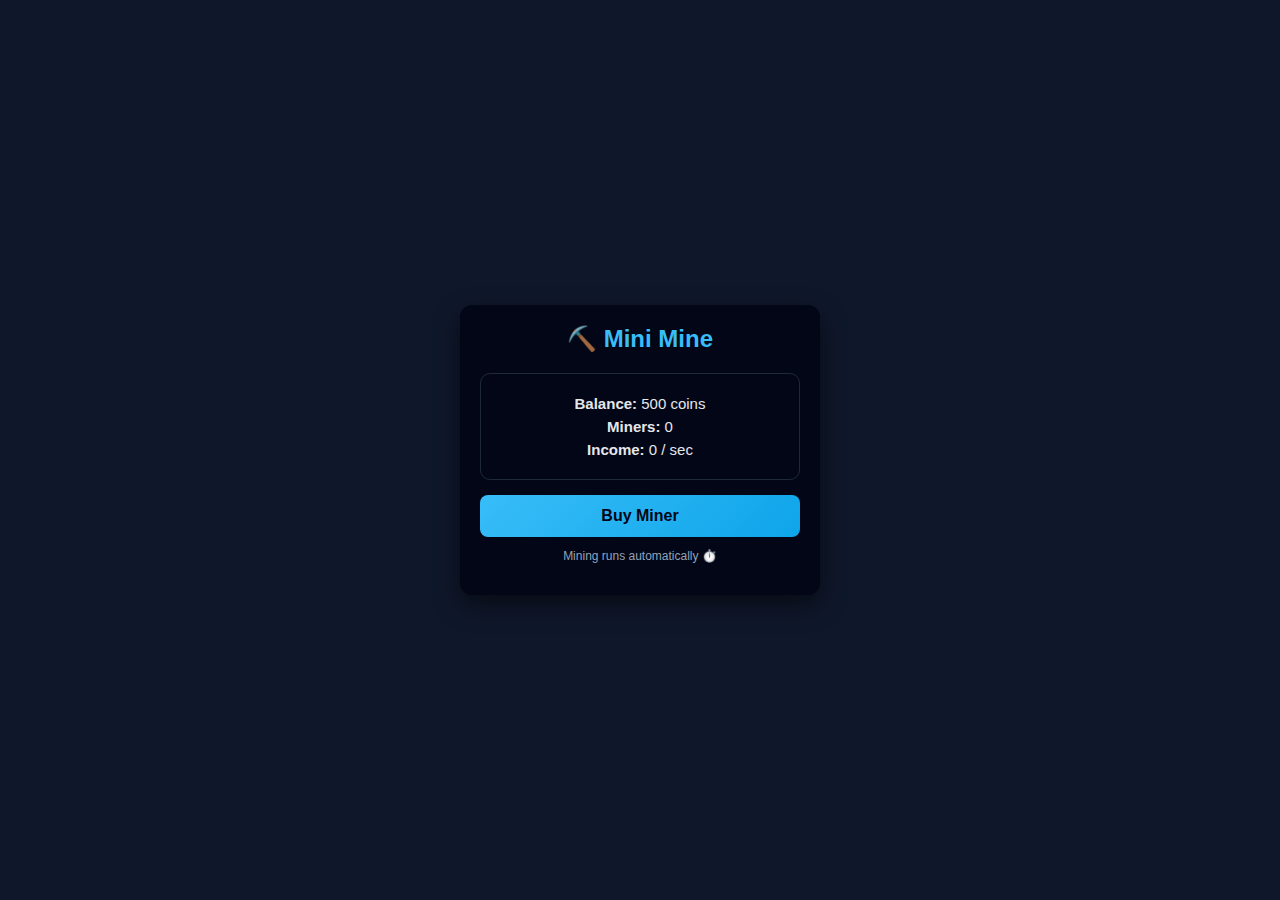
<file: index.html>
<!DOCTYPE html>
<html lang="en">
<head>
  <meta charset="UTF-8" />
  <title>Mini Mine Demo</title>
  <meta name="viewport" content="width=device-width, initial-scale=1.0" />
  <link rel="stylesheet" href="style.css" />
</head>
<body>

  <div class="container">
    <h2>⛏️ Mini Mine</h2>

    <div class="card">
      <p><strong>Balance:</strong> <span id="balance">500</span> coins</p>
      <p><strong>Miners:</strong> <span id="miners">0</span></p>
      <p><strong>Income:</strong> <span id="income">0</span> / sec</p>
    </div>

    <button id="buyBtn" onclick="buyMiner()">Buy Miner</button>

    <p class="hint">Mining runs automatically ⏱️</p>
  </div>

  <script src="app.js"></script>
</body>
</html>
</file>
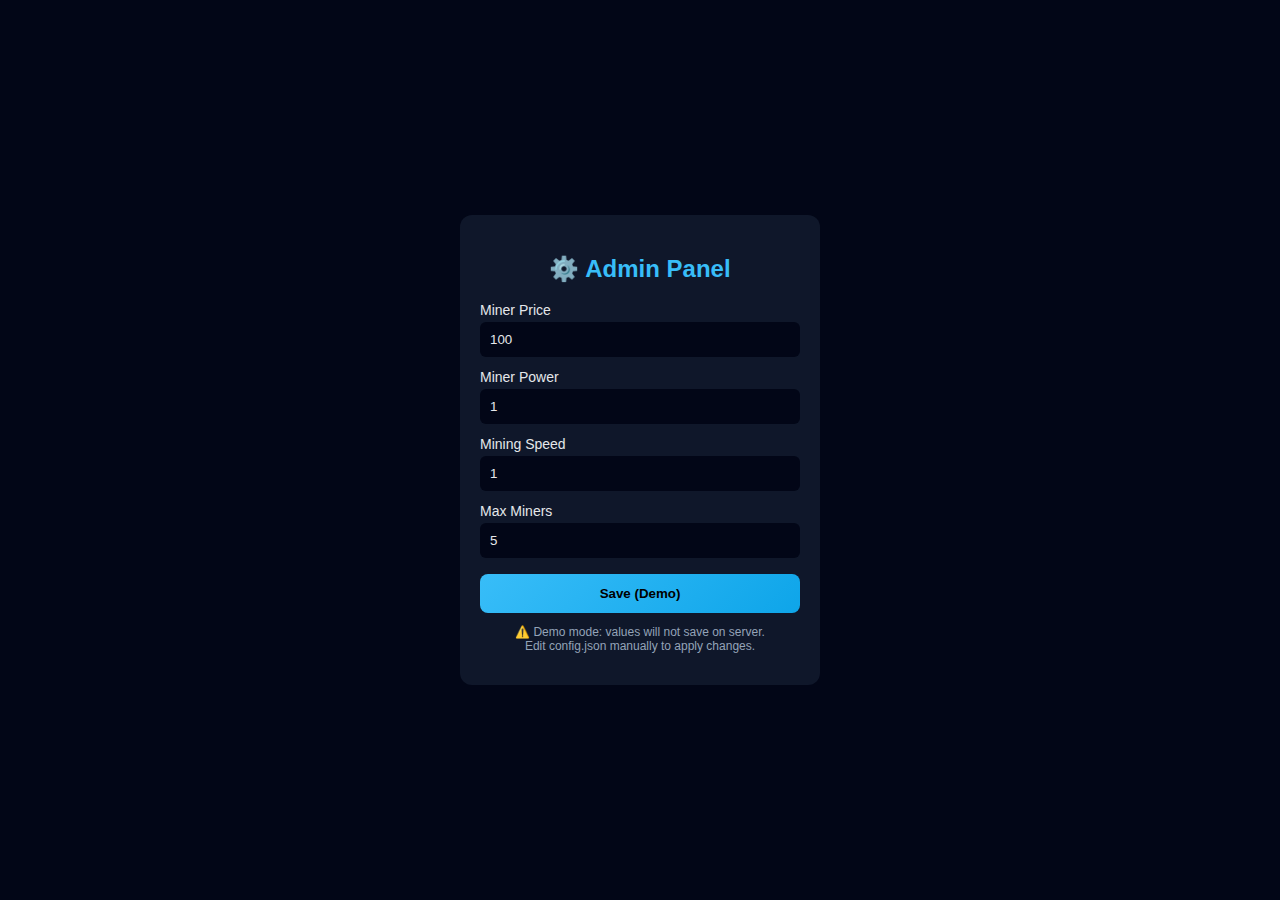
<file: admin/index.html>
<!DOCTYPE html>
<html lang="en">
<head>
  <meta charset="UTF-8" />
  <title>Admin Panel</title>
  <meta name="viewport" content="width=device-width, initial-scale=1.0" />
  <link rel="stylesheet" href="admin.css" />
</head>
<body>

  <div class="container">
    <h2>⚙️ Admin Panel</h2>

    <label>Miner Price</label>
    <input type="number" id="price" />

    <label>Miner Power</label>
    <input type="number" id="power" />

    <label>Mining Speed</label>
    <input type="number" step="0.1" id="speed" />

    <label>Max Miners</label>
    <input type="number" id="max" />

    <button onclick="saveConfig()">Save (Demo)</button>

    <p class="note">
      ⚠️ Demo mode: values will not save on server.<br>
      Edit <code>config.json</code> manually to apply changes.
    </p>
  </div>

  <script src="admin.js"></script>
</body>
</html>
</file>
<file: style.css>
* {
  box-sizing: border-box;
  font-family: Arial, sans-serif;
}

body {
  margin: 0;
  padding: 0;
  background: #0f172a;
  color: #e5e7eb;
  min-height: 100vh;
  display: flex;
  align-items: center;
  justify-content: center;
}

.container {
  width: 90%;
  max-width: 360px;
  background: #020617;
  border-radius: 12px;
  padding: 20px;
  box-shadow: 0 10px 25px rgba(0,0,0,0.5);
  text-align: center;
}

h2 {
  margin-top: 0;
  color: #38bdf8;
}

.card {
  background: #020617;
  border: 1px solid #1e293b;
  border-radius: 10px;
  padding: 15px;
  margin: 15px 0;
}

.card p {
  margin: 6px 0;
  font-size: 15px;
}

button {
  width: 100%;
  padding: 12px;
  background: linear-gradient(135deg, #38bdf8, #0ea5e9);
  border: none;
  border-radius: 8px;
  color: #020617;
  font-size: 16px;
  font-weight: bold;
  cursor: pointer;
}

button:active {
  transform: scale(0.98);
}

.hint {
  margin-top: 12px;
  font-size: 12px;
  color: #94a3b8;
}
</file>
<file: admin/admin.css>
* {
  box-sizing: border-box;
  font-family: Arial, sans-serif;
}

body {
  margin: 0;
  background: #020617;
  color: #e5e7eb;
  min-height: 100vh;
  display: flex;
  align-items: center;
  justify-content: center;
}

.container {
  width: 90%;
  max-width: 360px;
  background: #0f172a;
  padding: 20px;
  border-radius: 12px;
}

h2 {
  text-align: center;
  color: #38bdf8;
}

label {
  display: block;
  margin-top: 12px;
  font-size: 14px;
}

input {
  width: 100%;
  padding: 10px;
  margin-top: 4px;
  border-radius: 6px;
  border: none;
  background: #020617;
  color: #e5e7eb;
}

button {
  margin-top: 16px;
  width: 100%;
  padding: 12px;
  background: linear-gradient(135deg, #38bdf8, #0ea5e9);
  border: none;
  border-radius: 8px;
  font-weight: bold;
  cursor: pointer;
}

.note {
  margin-top: 12px;
  font-size: 12px;
  color: #94a3b8;
  text-align: center;
}
</file>
